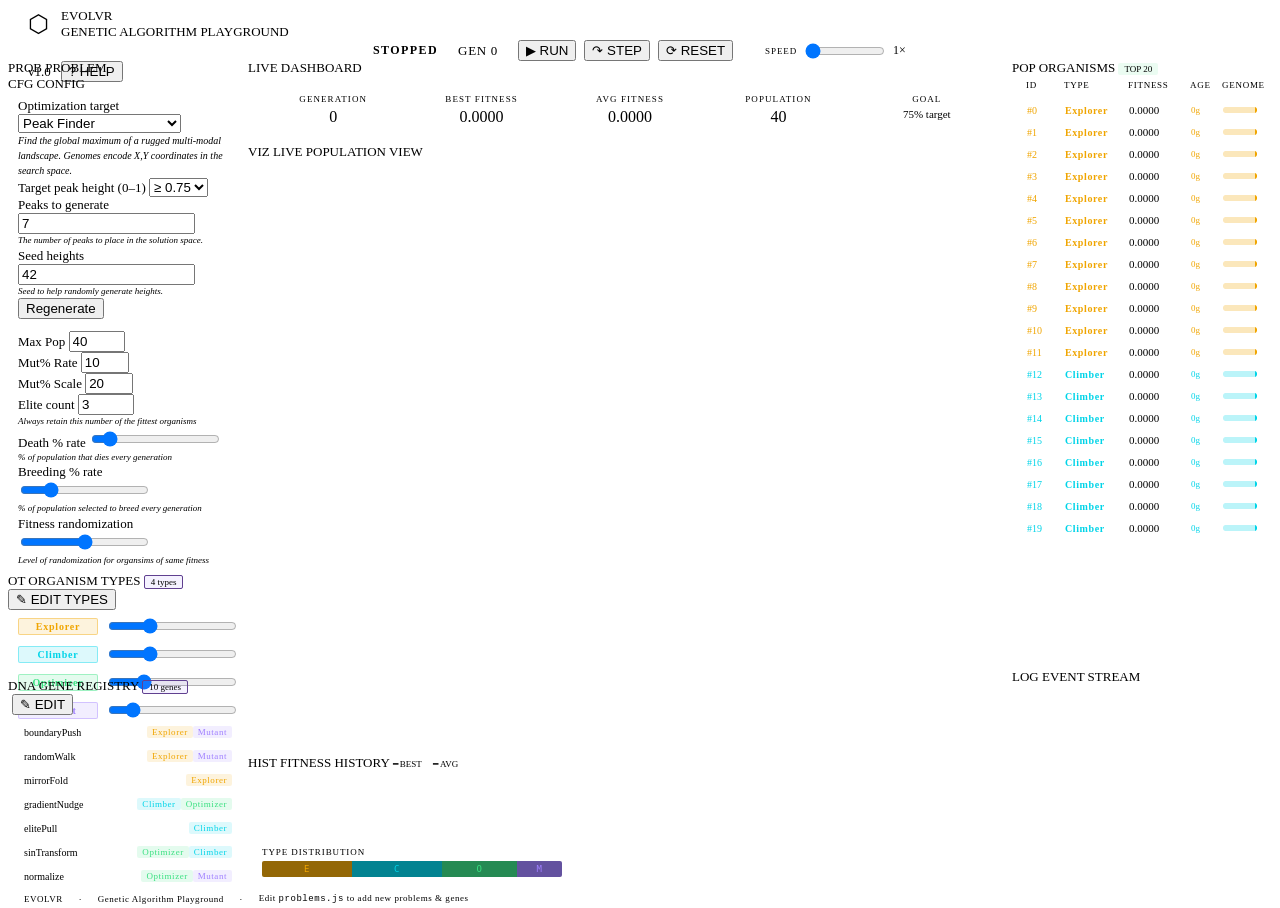
<file: index.html>
<!DOCTYPE html>
<!--
-- Copyright (c) 2026 Terry Packer.
--
-- This file is part of Terry Packer's Work.
-- See www.terrypacker.com for further info.
--
-- Licensed under the Apache License, Version 2.0 (the "License");
-- you may not use this file except in compliance with the License.
-- You may obtain a copy of the License at
--
--     http://www.apache.org/licenses/LICENSE-2.0
--
-- Unless required by applicable law or agreed to in writing, software
-- distributed under the License is distributed on an "AS IS" BASIS,
-- WITHOUT WARRANTIES OR CONDITIONS OF ANY KIND, either express or implied.
-- See the License for the specific language governing permissions and
-- limitations under the License.
-->
<html lang="en" class="scanlines">
<head>
  <meta charset="UTF-8">
  <meta name="viewport" content="width=device-width, initial-scale=1.0">
  <title>EVOLVR — Genetic Algorithm Playground</title>

  <!-- CSS load order: base → theme → page -->
  <link rel="stylesheet" href="https://terrypacker.com/assets/css/base.css">
  <link rel="stylesheet" href="https://terrypacker.com/assets/css/theme-amber.css">
  <link rel="stylesheet" href="./assets/css/evo-sim.css">
  <link rel="stylesheet" href="./assets/css/modals.css">
  <link rel="stylesheet" href="./assets/css/help.css">
</head>
<body>
<div id="app">

  <!-- ══ HEADER ══════════════════════════════════════════════ -->
  <header id="header">
    <div class="header-left">
      <div class="logo-mark">⬡</div>
      <div>
        <div class="app-title">EVOLVR</div>
        <div class="app-subtitle">GENETIC ALGORITHM PLAYGROUND</div>
      </div>
    </div>

    <div class="header-center">
      <div class="sim-status-row">
        <div class="status-dot stopped" id="statusDot"></div>
        <span id="simStatus">STOPPED</span>
      </div>
      <span class="sim-gen-display" id="simGen">GEN 0</span>

      <div class="time-controls">
        <button class="btn btn-primary" id="btnStart">▶ RUN</button>
        <button class="btn" id="btnStep">↷ STEP</button>
        <button class="btn btn-warn btn-sm" id="btnReset">⟳ RESET</button>
      </div>

      <div class="speed-wrap">
        <span class="lbl">SPEED</span>
        <input type="range" id="speedRange" min="1" max="20" value="1">
        <span class="val" id="speedVal">1×</span>
      </div>
    </div>

    <div style="display:flex;align-items:center;gap:10px">
      <span class="panel-tag">v1.0</span>
      <button class="btn btn-sm" id="btnHelp" title="Open help documentation">? HELP</button>
    </div>
  </header>

  <!-- ══ MAIN GRID ════════════════════════════════════════════ -->
  <div id="mainGrid">

    <!-- ── LEFT COLUMN: config ────────────────────────────── -->
    <div class="left-col">
      <div class="tab">
        <div id="problemTabHeader" class="panel-header tab-header active">
          <span class="panel-tag">PROB</span>
          <span class="panel-title">PROBLEM</span>
        </div>
        <div id="problemSettingsTabHeader" class="panel-header tab-header">
          <span class="panel-tag">CFG</span>
          <span class="panel-title">CONFIG</span>
        </div>
      </div>
      <div id="problemTab" class="tab-content" style="display:block">
        <!-- Problem Selection -->
        <div class="panel problem-panel">
          <div class="field-row">
            <div class="field-group">
              <label>Optimization target</label>
              <select class="field-select" id="problemSel"></select>
              <div class="problem-desc" id="problemDesc"></div>
            </div>
          </div>
          <div class="field-row">
            <div class="field-group">
              <label id="goalLabel">Goal</label>
              <select class="field-select" id="goalSel"></select>
            </div>
          </div>
          <div class="field-row"  id="problemSettings">
          </div>
          <div class="field-row">
            <div class="field-group">
              <button class="btn" id="problemRegenerateButton">Regenerate</button>
              </div>
          </div>
        </div>
      </div>
      <div id="problemSettingsTab" class="tab-content">
        <!-- Population Config -->
        <div class="panel problem-panel">
          <div class="field-row">
            <div class="field-group">
              <label>Max Pop</label>
              <input type="number" id="maxPopInput" value="40" min="10" max="200">
            </div>
            <div class="field-group">
              <label>Mut% Rate</label>
              <input type="number" id="mutRateInput" value="10" min="1" max="50">
            </div>
            <div class="field-group">
              <label>Mut% Scale</label>
              <input type="number" id="mutScaleInput" value="20" min="1" max="80">
            </div>
          </div>
          <div class="field-row">
            <div class="field-group">
              <label>Elite count</label>
              <input type="number" id="eliteCountInput" value="3" min="0" max="200">
              <div class="gene-pool-note">Always retain this number of the fittest organisms</div>
            </div>
          </div>
          <div class="field-row">
            <div class="field-group">
              <label>Death % rate</label>
              <input type="range" id="deathRateInput" value="10" min="0" max="100" step="0.1">
              <span class="field-slider-value" id="deathRateText"></span>
              <div class="gene-pool-note">% of population that dies every generation</div>
            </div>
          </div>
          <div class="field-row">
            <div class="field-group">
              <label>Breeding % rate</label>
              <input type="range" id="breedingChanceInput" value="20" min="0" max="100" step="0.1">
              <span class="field-slider-value" id="breedingChanceText"></span>
              <div class="gene-pool-note">% of population selected to breed every generation</div>
            </div>
          </div>
          <div class="field-row">
            <div class="field-group">
              <label for="sameFitnessRandomnessInput">Fitness randomization</label>
              <input type="range" id="sameFitnessRandomnessInput" value="50" min="0" max="100" step="0.1">
              <span class="field-slider-value" id="sameFitnessRandomnessText"></span>
              <div class="gene-pool-note">Level of randomization for organsims of same fitness</div>
            </div>
          </div>
        </div>
      </div>

      <!-- Organism Types -->
      <div class="panel" style="flex:0.5;min-height:0">
        <div class="panel-header">
          <span class="panel-tag">OT</span>
          <span class="panel-title">ORGANISM TYPES</span>
          <span class="badge-purple" id="organismTypesBadge">4 types</span>
          <button class="btn btn-xs" id="btnEditTypes">✎ EDIT TYPES</button>
        </div>
        <div class="organism-type-weights" id="typeWeightControls"></div>
      </div>

      <!-- Gene Registry -->
      <div class="panel" style="flex:1;min-height:0">
        <div class="panel-header">
          <span class="panel-tag">DNA</span>
          <span class="panel-title">GENE REGISTRY</span>
          <span class="badge-purple" id="geneBadge">0 genes</span>
          <button class="btn btn-xs btn-ghost" id="btnEditGenes" style="margin-left:4px">✎ EDIT</button>
        </div>
        <div class="gene-list" id="geneList" style="overflow-y:auto;flex:1"></div>
      </div>

    </div>

    <!-- ── CENTER COLUMN: viz + charts ──────────────────────── -->
    <div class="center-col">
      <!-- Dashboard cards -->
      <div class="panel" style="flex-shrink:0">
        <div class="panel-header">
          <span class="panel-tag">LIVE</span>
          <span class="panel-title">DASHBOARD</span>
        </div>
        <div class="dash-cards">
          <div class="dash-card">
            <div class="dc-label">Generation</div>
            <div class="dc-value" id="cardGen">0</div>
          </div>
          <div class="dash-card">
            <div class="dc-label">Best Fitness</div>
            <div class="dc-value" id="cardBest">—</div>
          </div>
          <div class="dash-card">
            <div class="dc-label">Avg Fitness</div>
            <div class="dc-value" id="cardAvg">—</div>
          </div>
          <div class="dash-card">
            <div class="dc-label">Population</div>
            <div class="dc-value" id="cardPop">0</div>
          </div>
          <div class="dash-card dc-goal">
            <div class="dc-label">Goal</div>
            <div class="dc-value" id="cardGoalHit">—</div>
          </div>
        </div>
      </div>

      <!-- Visualization canvas -->
      <div class="panel" style="flex:1;min-height:0">
        <div class="panel-header">
          <span class="panel-tag">VIZ</span>
          <span class="panel-title">LIVE POPULATION VIEW</span>
        </div>
        <div class="viz-wrap" style="flex:1;margin:10px;border-radius:4px;overflow:hidden">
          <canvas id="vizCanvas"></canvas>
          <div class="viz-overlay" id="vizOverlay"></div>
        </div>
      </div>

      <!-- Mini charts -->
      <div class="panel" style="flex-shrink:0">
        <div class="panel-header">
          <span class="panel-tag">HIST</span>
          <span class="panel-title">FITNESS HISTORY</span>
          <span style="margin-left:auto;font-family:var(--font-mono);font-size:9px;color:var(--amber-dim)">━ BEST</span>
          <span style="margin-left:8px;font-family:var(--font-mono);font-size:9px;color:var(--text-muted)">━ AVG</span>
        </div>
        <div class="mini-chart-wrap">
          <canvas id="fitnessChart" height="60" style="height:60px"></canvas>
        </div>
        <div style="padding:0 14px 8px">
          <div class="mini-chart-label">
            <span>TYPE DISTRIBUTION</span>
          </div>
          <canvas id="typeChart" height="16" style="height:16px;border-radius:2px"></canvas>
        </div>
      </div>

    </div>

    <!-- ── RIGHT COLUMN: population + events ──────────────── -->
    <div class="right-col">

      <!-- Population list -->
      <div class="panel" style="flex:1;min-height:0">
        <div class="panel-header">
          <span class="panel-tag">POP</span>
          <span class="panel-title">ORGANISMS</span>
          <span class="badge-green" style="margin-left:auto" id="popBadge">TOP 20</span>
        </div>
        <div style="display:grid;grid-template-columns:34px 60px 58px 28px 1fr;gap:4px;padding:4px 14px;font-size:9px;color:var(--text-muted);letter-spacing:0.08em;text-transform:uppercase;border-bottom:1px solid var(--border)">
          <span>ID</span><span>TYPE</span><span>FITNESS</span><span>AGE</span><span>GENOME</span>
        </div>
        <div class="pop-list-wrap" id="popList"></div>
      </div>

      <!-- Event log -->
      <div class="panel" style="flex:0 0 220px;min-height:0">
        <div class="panel-header">
          <span class="panel-tag">LOG</span>
          <span class="panel-title">EVENT STREAM</span>
        </div>
        <div class="event-log-wrap" id="eventLog"></div>
      </div>

    </div>
  </div>

  <!-- ══ STATUS BAR ══════════════════════════════════════════ -->
  <div id="statusBar">
    <span>EVOLVR</span>
    <span>·</span>
    <span>Genetic Algorithm Playground</span>
    <span>·</span>
    <span>Edit <code>problems.js</code> to add new problems &amp; genes</span>
  </div>

</div>

<!-- ES module entry point -->
<script type="module" src="./assets/js/app.js"></script>

<!-- Post-init: update gene badge count -->
<script type="module">
  import { GeneRegistry } from './assets/js/genes.js';
  import './assets/js/problems.js'; // trigger gene registration
  window.addEventListener('DOMContentLoaded', () => {
    const badge = document.getElementById('geneBadge');
    if (badge) setTimeout(() => {
      badge.textContent = GeneRegistry.all().length + ' genes';
    }, 100);
  });
</script>
</body>
</html>
</file>
<file: assets/css/evo-sim.css>
/*
Copyright (c) 2026 Terry Packer.

This file is part of Terry Packer's Work.
See www.terrypacker.com for further info.

Licensed under the Apache License, Version 2.0 (the "License");
you may not use this file except in compliance with the License.
You may obtain a copy of the License at

    http://www.apache.org/licenses/LICENSE-2.0

Unless required by applicable law or agreed to in writing, software
distributed under the License is distributed on an "AS IS" BASIS,
WITHOUT WARRANTIES OR CONDITIONS OF ANY KIND, either express or implied.
See the License for the specific language governing permissions and
limitations under the License.
*/

/* =============================================================
   EVO-SIM.CSS  —  Evolutionary Simulation Page Styles
   Load order: base.css → theme-amber.css → evo-sim.css
   ============================================================= */

/* ── APP SHELL ── */
html, body { height: 100%; overflow: hidden; font-size: 13px; }
#app {
  display: flex;
  flex-direction: column;
  height: 100vh;
  overflow: hidden;
}

/* ── HEADER ── */
#header { padding: 0 20px; height: 52px; }
.header-left { display: flex; align-items: center; gap: 12px; }
.logo-mark { font-size: 24px; filter: drop-shadow(0 0 8px var(--amber)); }

.header-center {
  display: flex;
  align-items: center;
  gap: 20px;
  flex: 1;
  justify-content: center;
}

.sim-status-row {
  display: flex;
  align-items: center;
  gap: 8px;
  font-family: var(--font-head);
  font-size: 12px;
  font-weight: 600;
  letter-spacing: 0.12em;
  color: var(--text-dim);
}

.sim-gen-display {
  font-family: var(--font-mono);
  font-size: 13px;
  color: var(--amber);
  letter-spacing: 0.05em;
}

.time-controls { display: flex; align-items: center; gap: 8px; }

.speed-wrap {
  display: flex;
  align-items: center;
  gap: 6px;
  padding-left: 12px;
  border-left: 1px solid var(--border);
}
.speed-wrap .lbl { font-size: 9px; color: var(--text-muted); letter-spacing: 0.1em; text-transform: uppercase; }
.speed-wrap input[type=range] { width: 80px; }
.speed-wrap .val { font-family: var(--font-mono); font-size: 12px; color: var(--amber); min-width: 22px; }

/* ── MAIN GRID ── */
#mainGrid {
  display: grid;
  grid-template-columns: 240px 1fr 260px;
  grid-template-rows: 1fr;
  gap: var(--panel-gap);
  padding: var(--panel-gap);
  flex: 1;
  overflow: hidden;
  min-height: 0;
}

/* ── LEFT COL ── */
.left-col {
  display: flex;
  flex-direction: column;
  gap: var(--panel-gap);
  overflow-y: auto;
  min-height: 0;
}

/* ── CENTER COL ── */
.center-col {
  display: flex;
  flex-direction: column;
  gap: var(--panel-gap);
  overflow: hidden;
  min-height: 0;
}

/* ── RIGHT COL ── */
.right-col {
  display: flex;
  flex-direction: column;
  gap: var(--panel-gap);
  overflow-y: auto;
  min-height: 0;
}

/* ── DASHBOARD CARDS ── */
.dash-cards {
  display: grid;
  grid-template-columns: repeat(5, 1fr);
  gap: 6px;
  padding: 10px 14px;
}

.dash-card {
  background: var(--bg-panel2);
  border: 1px solid var(--border);
  border-radius: var(--radius);
  padding: 8px 10px;
  text-align: center;
}

.dash-card .dc-label {
  font-size: 9px;
  color: var(--text-muted);
  letter-spacing: 0.12em;
  text-transform: uppercase;
  margin-bottom: 4px;
}

.dash-card .dc-value {
  font-family: var(--font-mono);
  font-size: 16px;
  color: var(--amber);
  line-height: 1.1;
}

.dash-card.dc-goal .dc-value { font-size: 11px; }
.dc-goal:hover {
  background: var(--bg-panel);
  cursor: pointer; /* Change mouse cursor */
}

/* ── VIZ CANVAS ── */
.viz-wrap {
  flex: 1;
  position: relative;
  background: #080b10;
  border: 1px solid var(--border);
  border-radius: 4px;
  overflow: hidden;
  min-height: 0;
}
.viz-wrap canvas {
  display: block;
  width: 100%;
  height: 100%;
  position: absolute;
  inset: 0;
}

.viz-overlay {
  position: absolute;
  top: 8px;
  left: 8px;
  font-family: var(--font-mono);
  font-size: 9px;
  color: var(--text-muted);
  letter-spacing: 0.08em;
  pointer-events: none;
}

/* ── MINI CHARTS ── */
.mini-chart-wrap {
  padding: 8px 14px;
}
.mini-chart-label {
  font-size: 9px;
  color: var(--text-muted);
  letter-spacing: 0.1em;
  text-transform: uppercase;
  margin-bottom: 4px;
  display: flex;
  justify-content: space-between;
}
.mini-chart-label span { color: var(--text-muted); }
.mini-chart-wrap canvas {
  display: block;
  width: 100%;
  border-radius: 2px;
  border: 1px solid var(--border);
}

/* ── POPULATION LIST ── */
.pop-list-wrap {
  flex: 1;
  overflow-y: auto;
  padding: 6px 10px;
}

.pop-row {
  display: grid;
  grid-template-columns: 34px 60px 58px 28px 1fr;
  gap: 4px;
  align-items: center;
  padding: 3px 4px;
  margin-bottom: 2px;
  border-radius: 2px;
  border: 1px solid transparent;
  font-size: 11px;
}
.pop-row:hover { background: var(--bg-panel2); }
.pop-row-best { border-color: var(--amber-dim) !important; background: var(--amber-glow) !important; }

.pop-id      { font-family: var(--font-mono); font-size: 10px; }
.pop-type    { font-family: var(--font-head); font-weight: 600; font-size: 10px; letter-spacing: 0.06em; }
.pop-fitness { font-family: var(--font-mono); font-size: 11px; color: var(--text-primary); }
.pop-age     { font-family: var(--font-mono); font-size: 9px; color: var(--text-muted); }

.pop-genome-bar {
  height: 6px;
  background: var(--border);
  border-radius: 2px;
  overflow: hidden;
}
.pop-genome-fill { height: 100%; border-radius: 2px; }

.pop-fitness-bar {
  height: 6px;
  background: var(--border);
  border-radius: 2px;
  overflow: hidden;
}
.pop-fitness-fill { height: 100%; border-radius: 2px; }

/* ── EVENT LOG ── */
.event-log-wrap {
  flex: 1;
  overflow-y: auto;
  padding: 8px 12px;
}

.log-entry {
  font-family: var(--font-mono);
  font-size: 10px;
  color: var(--text-muted);
  padding: 2px 0;
  border-bottom: 1px solid var(--border);
  line-height: 1.5;
}
.log-gen {
  color: var(--amber-dim);
  margin-right: 6px;
}

/* ── PROBLEM SELECTOR ── */
.problem-panel {
  padding: 6px 10px;
  overflow-y: auto;
  flex: 1
}
.problem-wrap { padding: 10px 14px; }
.problem-desc {
  font-size: 10px;
  color: var(--text-muted);
  line-height: 1.5;
  font-style: italic;
}

/* ── TYPE WEIGHTS ── */
.type-weight-row {
  display: flex;
  align-items: center;
  gap: 8px;
  margin-bottom: 8px;
}

.type-pill {
  font-family: var(--font-head);
  font-size: 10px;
  font-weight: 600;
  letter-spacing: 0.08em;
  padding: 2px 8px;
  border-radius: 2px;
  border: 1px solid;
  white-space: nowrap;
  min-width: 62px;
  text-align: center;
}

.type-weight-range { flex: 1; }

.type-weight-val {
  font-family: var(--font-mono);
  font-size: 11px;
  color: var(--text-dim);
  min-width: 26px;
  text-align: right;
}
/* ── ORGANISM TYPES PANEL ── */
.organism-type-weights {
  padding: 6px 10px;
  overflow-y: auto;
  flex: 1
}

/* ── GENE PANEL ── */
.gene-list { padding: 6px 10px; }
  .gene-row {
    padding: 5px 6px;
    margin-bottom: 2px;
    background: var(--bg-panel2);
    border: 1px solid var(--border);
    border-radius: 2px;
    font-size: 10px;
  }
  .gene-row:hover {
    background: var(--amber-dim);
    cursor: pointer; /* Change mouse cursor */
  }
  .gene-row-top {
    display: flex;
    justify-content: space-between;
    align-items: center;
  }
  .gene-row-desc {
    font-size: 9px;
    color: var(--text-muted);
    line-height: 1.5;
    margin-top: 3px;
    font-style: italic;
  }
  .gene-name  { font-family: var(--font-mono); color: var(--text-primary); }
  .gene-types {
    font-size: 9px;
    color: var(--text-muted);
    font-family: var(--font-head);
    letter-spacing: 0.06em;
    overflow-x: auto;
    padding-left: 5px;
  }

  /* ── PANEL BADGE VARIANT ── */
  .badge-green {
    font-family: var(--font-mono);
    font-size: 9px;
    color: var(--green);
    background: rgba(57, 224, 128, 0.1);
    border: 1px solid var(--green-dim);
    padding: 1px 6px;
    border-radius: 2px;
  }
  .badge-purple {
    font-family: var(--font-mono);
    font-size: 9px;
    color: var(--purple);
    background: rgba(160, 128, 255, 0.1);
    border: 1px solid #604090;
    padding: 1px 6px;
    border-radius: 2px;
  }

  /* ── SCROLLBARS IN PANELS ── */
  .left-col::-webkit-scrollbar,
  .right-col::-webkit-scrollbar,
  .pop-list-wrap::-webkit-scrollbar,
  .event-log-wrap::-webkit-scrollbar {
    width: 3px;
  }

  /* ── BOTTOM STATUS BAR ── */
  #statusBar {
    display: flex;
    align-items: center;
    gap: 16px;
    padding: 4px 16px;
    background: var(--bg-panel);
    border-top: 1px solid var(--border);
    font-family: var(--font-mono);
    font-size: 9px;
    color: var(--text-muted);
    letter-spacing: 0.06em;
    flex-shrink: 0;
  }
  #statusBar span { color: var(--text-dim); }
}
</file>
<file: assets/css/modals.css>
/*
Copyright (c) 2026 Terry Packer.

This file is part of Terry Packer's Work.
See www.terrypacker.com for further info.

Licensed under the Apache License, Version 2.0 (the "License");
you may not use this file except in compliance with the License.
You may obtain a copy of the License at

    http://www.apache.org/licenses/LICENSE-2.0

Unless required by applicable law or agreed to in writing, software
distributed under the License is distributed on an "AS IS" BASIS,
WITHOUT WARRANTIES OR CONDITIONS OF ANY KIND, either express or implied.
See the License for the specific language governing permissions and
limitations under the License.
*/

/* =============================================================
   MODALS.CSS  —  Organism Type Editor & Gene Editor
   Load after evo-sim.css
   ============================================================= */

/* ── OVERLAY ── */
.modal-overlay {
  position: fixed;
  inset: 0;
  z-index: 1000;
  background: rgba(0, 0, 0, 0.75);
  display: flex;
  align-items: center;
  justify-content: center;
  padding: 20px;
  opacity: 0;
  transition: opacity 0.18s ease;
  backdrop-filter: blur(3px);
}
.modal-overlay.modal-visible { opacity: 1; }

/* ── BOX ── */
.modal-box {
  background: var(--bg-panel);
  border: 1px solid var(--border-hi);
  border-radius: 6px;
  width: 100%;
  max-width: 640px;
  max-height: 90vh;
  display: flex;
  flex-direction: column;
  box-shadow: 0 24px 80px rgba(0,0,0,0.8), 0 0 0 1px var(--amber-dim) inset;
  transform: translateY(8px);
  transition: transform 0.18s ease;
  overflow: hidden;
}
.modal-overlay.modal-visible .modal-box { transform: translateY(0); }

/* ── MODAL HEADER ── */
.modal-header {
  display: flex;
  align-items: center;
  gap: 10px;
  padding: 10px 16px;
  background: var(--bg-panel2);
  border-bottom: 1px solid var(--border);
  flex-shrink: 0;
}
.modal-title {
  font-family: var(--font-head);
  font-weight: 700;
  font-size: 14px;
  letter-spacing: 0.14em;
  color: var(--text-primary);
  flex: 1;
}
.modal-close {
  width: 26px; height: 26px;
  display: flex; align-items: center; justify-content: center;
  padding: 0;
  font-size: 13px;
  color: var(--text-muted);
  border-color: transparent;
}
.modal-close:hover { color: var(--red); border-color: var(--red-dim); }

/* ── MODAL BODY ── */
.modal-body {
  flex: 1;
  overflow-y: auto;
  padding: 0;
}
.modal-body::-webkit-scrollbar { width: 4px; }

/* ── MODAL FOOTER ── */
.modal-footer {
  display: flex;
  align-items: center;
  gap: 8px;
  padding: 10px 16px;
  background: var(--bg-panel2);
  border-top: 1px solid var(--border);
  flex-shrink: 0;
}
.modal-footer .btn:first-child:not(:last-child):not(.btn-warn) { margin-right: auto; }
.modal-footer .btn-warn { margin-right: auto; }

/* ── FORM LAYOUT ── */
.modal-form { padding: 16px; display: flex; flex-direction: column; gap: 14px; }

/* ── COLOUR PALETTE ── */
.color-palette {
  display: flex;
  flex-wrap: wrap;
  gap: 5px;
  margin-bottom: 2px;
}
.color-swatch {
  width: 22px; height: 22px;
  border-radius: 3px;
  border: 2px solid transparent;
  cursor: pointer;
  transition: transform 0.1s, border-color 0.1s;
  flex-shrink: 0;
}
.color-swatch:hover         { transform: scale(1.2); }
.color-swatch.color-swatch-sel {
  border-color: white;
  transform: scale(1.15);
  box-shadow: 0 0 8px currentColor;
}
.color-preview {
  width: 28px; height: 28px;
  border-radius: 3px;
  border: 1px solid var(--border-hi);
  flex-shrink: 0;
}

/* ── GENE CHIP GRID ── */
.gene-chip-grid {
  display: flex;
  flex-wrap: wrap;
  gap: 5px;
  margin-top: 5px;
}
.gene-chip {
  display: flex;
  align-items: center;
  gap: 5px;
  padding: 3px 9px;
  border-radius: 3px;
  border: 1px solid var(--border-hi);
  background: var(--bg-input);
  cursor: pointer;
  transition: all 0.12s;
  user-select: none;
}
.gene-chip:hover { border-color: var(--amber-dim); background: var(--bg-panel2); }
.gene-chip-name  { font-family: var(--font-mono); font-size: 11px; color: var(--text-dim); }
.gene-chip-check { font-size: 10px; color: var(--amber); opacity: 0; transition: opacity 0.12s; }

.gene-chip.gene-chip-on {
  background: var(--amber-glow);
  border-color: var(--amber-dim);
}
.gene-chip.gene-chip-on .gene-chip-name  { color: var(--amber); }
.gene-chip.gene-chip-on .gene-chip-check { opacity: 1; }

/* Type chips in gene editor (coloured) */
.type-chip { font-family: var(--font-head); font-size: 11px; font-weight: 600; letter-spacing: 0.06em; }
.type-chip .gene-chip-name { font-family: var(--font-head); font-size: 11px; }
.type-chip .gene-chip-check { color: inherit; }

/* ── GENE SELECTOR COUNT BADGE ── */
.gene-sel-count {
  font-family: var(--font-mono);
  font-size: 9px;
  color: var(--amber);
  background: var(--amber-glow);
  border: 1px solid var(--amber-dim);
  padding: 1px 6px;
  border-radius: 2px;
  margin-left: 8px;
  vertical-align: middle;
}

.gene-pool-note {
  font-size: 9px;
  color: var(--text-muted);
  font-style: italic;
  line-height: 1.5;
}

/* ── CODE EDITOR (gene function) ── */
.code-editor {
  width: 100%;
  background: #060910;
  border: 1px solid var(--border-hi);
  border-radius: var(--radius);
  color: #abb2c0;
  font-family: var(--font-mono);
  font-size: 11.5px;
  line-height: 1.6;
  padding: 10px 12px;
  resize: vertical;
  outline: none;
  tab-size: 2;
  min-height: 160px;
}
.code-editor:focus { border-color: var(--amber-dim); }
.code-error {
  font-family: var(--font-mono);
  font-size: 11px;
  color: var(--red);
  margin-top: 4px;
  min-height: 14px;
  line-height: 1.4;
}

/* ── GENE TEST OUTPUT ── */
.gene-test-result {
  margin-top: 8px;
  background: #060910;
  border: 1px solid var(--border);
  border-radius: var(--radius);
  padding: 8px 10px;
  font-family: var(--font-mono);
  font-size: 10.5px;
  line-height: 1.8;
}
.test-in  { color: var(--text-muted); }
.test-out { color: var(--green); }

/* ── ORGANISM TYPE LIST (in list modal) ── */
.type-list-row {
  display: flex;
  align-items: flex-start;
  gap: 12px;
  padding: 10px 16px;
  border-bottom: 1px solid var(--border);
  transition: background 0.12s;
}
.type-list-row:hover   { background: var(--bg-panel2); }
.type-list-row:last-child { border-bottom: none; }

.type-list-swatch {
  width: 44px; height: 44px;
  border-radius: 4px;
  border: 1px solid;
  display: flex; align-items: center; justify-content: center;
  flex-shrink: 0;
}
.type-list-info { flex: 1; min-width: 0; }
.type-list-name {
  font-family: var(--font-head);
  font-weight: 700;
  font-size: 13px;
  letter-spacing: 0.1em;
  margin-bottom: 2px;
}
.type-list-desc {
  font-size: 10px;
  color: var(--text-muted);
  margin-bottom: 4px;
  line-height: 1.4;
}
.type-list-meta {
  display: flex;
  gap: 10px;
  font-family: var(--font-mono);
  font-size: 9px;
  color: var(--text-muted);
  margin-bottom: 4px;
}
.type-gene-tags {
  display: flex;
  flex-wrap: wrap;
  gap: 3px;
}
.type-list-edit {
  flex-shrink: 0;
  align-self: center;
}

/* ── GENE LIST (in list modal) ── */
.gene-list-row {
  display: flex;
  align-items: center;
  gap: 10px;
  padding: 8px 16px;
  border-bottom: 1px solid var(--border);
  transition: background 0.12s;
}
.gene-list-row:hover { background: var(--bg-panel2); }
.gene-list-row:last-child { border-bottom: none; }

.gene-list-info { flex: 1; min-width: 0; }
.gene-list-name {
  font-family: var(--font-mono);
  font-size: 12px;
  color: var(--text-primary);
  margin-bottom: 3px;
}
.gene-type-tags { display: flex; flex-wrap: wrap; gap: 3px; }
.gene-list-edit { flex-shrink: 0; }

/* ── SHARED MINI TAG ── */
.gene-mini-tag {
  font-family: var(--font-head);
  font-size: 9px;
  letter-spacing: 0.06em;
  padding: 1px 5px;
  border-radius: 2px;
  border: 1px solid var(--border);
  color: var(--text-muted);
  background: var(--bg-panel2);
}

/* ── SHAKE ANIMATION (validation error) ── */
@keyframes modal-shake {
  0%,100% { transform: translateX(0); }
  20%     { transform: translateX(-6px); }
  40%     { transform: translateX(6px); }
  60%     { transform: translateX(-4px); }
  80%     { transform: translateX(4px); }
}
.modal-shake { animation: modal-shake 0.35s ease; }

/* ── WIDER BOX for gene editor (code textarea needs room) ── */
#geneModal .modal-box { max-width: 700px; }

/* ── SELECTED GENE COUNT IN FIELD LABEL ── */
.gene-sel-count { vertical-align: middle; }

/* ── MODAL STACK NAVIGATION ── */

/* The editor slides in from the right when pushed on top of a list modal */
.modal-overlay .modal-box {
  transition: transform 0.22s cubic-bezier(0.4, 0, 0.2, 1),
              opacity   0.22s ease;
}

/* List modal pushed behind: scale down slightly and shift left */
.modal-box.modal-box-behind {
  transform: translateX(-60px) scale(0.96);
  opacity: 0.45;
  pointer-events: none;  /* prevent interaction while obscured */
}

/* Editor modal enters from the right */
.modal-overlay:not(.modal-visible) .modal-box {
  transform: translateX(40px);
  opacity: 0;
}
.modal-overlay.modal-visible .modal-box {
  transform: translateX(0) scale(1);
  opacity: 1;
}

/* Ensure stacked overlays don't intercept clicks for the background one */
.modal-overlay {
  pointer-events: auto;
}

/* Give each layer a slightly different z so they stack correctly */
.modal-overlay:nth-of-type(1) { z-index: 1000; }
.modal-overlay:nth-of-type(2) { z-index: 1010; }
.modal-overlay:nth-of-type(3) { z-index: 1020; }

/* The backdrop of the top modal dims everything, including the list behind it.
   Use a semi-transparent background on all overlays so layering is visible. */
.modal-overlay {
  background: rgba(0, 0, 0, 0.55);
}

/* ── GENE LIST DESCRIPTION ── */
.gene-list-desc {
  font-size: 10px;
  color: var(--text-muted);
  line-height: 1.55;
  margin-top: 4px;
  font-style: italic;
  padding-right: 8px;
}
</file>
<file: assets/css/help.css>
/*
Copyright (c) 2026 Terry Packer.

This file is part of Terry Packer's Work.
See www.terrypacker.com for further info.

Licensed under the Apache License, Version 2.0 (the "License");
you may not use this file except in compliance with the License.
You may obtain a copy of the License at

    http://www.apache.org/licenses/LICENSE-2.0

Unless required by applicable law or agreed to in writing, software
distributed under the License is distributed on an "AS IS" BASIS,
WITHOUT WARRANTIES OR CONDITIONS OF ANY KIND, either express or implied.
See the License for the specific language governing permissions and
limitations under the License.
*/

/* =============================================================
   HELP.CSS  —  Help Modal Styles
   Load after modals.css
   ============================================================= */

/* ── HELP MODAL OVERLAY ── */
.help-modal {
  position: fixed;
  inset: 0;
  z-index: 1100;
  background: rgba(0, 0, 0, 0.82);
  display: flex;
  align-items: center;
  justify-content: center;
  padding: 20px;
  opacity: 0;
  transition: opacity 0.2s ease;
  backdrop-filter: blur(4px);
}
.help-modal.modal-visible { opacity: 1; }

/* ── HELP BOX ── */
.help-box {
  background: var(--bg-panel);
  border: 1px solid var(--border-hi);
  border-radius: 6px;
  width: 100%;
  max-width: 900px;
  height: 86vh;
  max-height: 780px;
  display: flex;
  flex-direction: column;
  box-shadow: 0 32px 100px rgba(0,0,0,0.9), 0 0 0 1px var(--amber-dim) inset;
  transform: translateY(12px);
  transition: transform 0.2s ease;
  overflow: hidden;
}
.help-modal.modal-visible .help-box { transform: translateY(0); }

/* ── HELP HEADER ── */
.help-header {
  display: flex;
  align-items: center;
  justify-content: space-between;
  padding: 12px 18px;
  background: var(--bg-panel2);
  border-bottom: 1px solid var(--border);
  flex-shrink: 0;
}

/* ── HELP BODY: sidebar + content ── */
.help-body {
  display: flex;
  flex: 1;
  min-height: 0;
  overflow: hidden;
}

/* ── SIDEBAR NAV ── */
.help-sidebar {
  width: 210px;
  flex-shrink: 0;
  background: var(--bg-panel2);
  border-right: 1px solid var(--border);
  overflow-y: auto;
  padding: 8px 0;
}
.help-sidebar::-webkit-scrollbar { width: 3px; }

.help-nav-item {
  display: flex;
  align-items: center;
  gap: 9px;
  padding: 8px 14px;
  cursor: pointer;
  transition: background 0.12s;
  border-left: 2px solid transparent;
  user-select: none;
}
.help-nav-item:hover { background: rgba(255,255,255,0.03); }
.help-nav-item.active {
  background: var(--amber-glow);
  border-left-color: var(--amber);
}
.help-nav-icon {
  font-size: 14px;
  width: 18px;
  text-align: center;
  flex-shrink: 0;
}
.help-nav-label {
  font-family: var(--font-head);
  font-size: 11px;
  font-weight: 600;
  letter-spacing: 0.06em;
  color: var(--text-dim);
  line-height: 1.3;
}
.help-nav-item.active .help-nav-label { color: var(--amber); }

/* ── CONTENT AREA ── */
.help-content {
  flex: 1;
  overflow-y: auto;
  min-width: 0;
}
.help-content::-webkit-scrollbar { width: 5px; }

/* ── PANES ── */
.help-pane { display: none; padding: 24px 28px 40px; }
.help-pane.active { display: block; }

.help-pane-header {
  display: flex;
  align-items: center;
  gap: 12px;
  padding-left: 12px;
  margin-bottom: 20px;
}
.help-pane-icon { font-size: 22px; }
.help-pane-title {
  font-family: var(--font-head);
  font-weight: 800;
  font-size: 18px;
  letter-spacing: 0.1em;
  color: var(--text-primary);
}

.help-pane-body { color: var(--text-dim); line-height: 1.7; font-size: 13px; }
.help-pane-body p { margin-bottom: 12px; }
.help-pane-body p:last-child { margin-bottom: 0; }
.help-pane-body strong { color: var(--text-primary); font-weight: 600; }
.help-pane-body em { color: var(--amber); font-style: normal; font-weight: 500; }
.help-pane-body code {
  font-family: var(--font-mono);
  font-size: 11px;
  color: var(--cyan);
  background: rgba(0, 212, 232, 0.08);
  border: 1px solid rgba(0, 212, 232, 0.15);
  padding: 1px 5px;
  border-radius: 2px;
}

/* ── SUBHEADINGS ── */
.help-subhead {
  font-family: var(--font-head);
  font-size: 12px;
  font-weight: 700;
  letter-spacing: 0.12em;
  text-transform: uppercase;
  color: var(--text-primary);
  margin: 20px 0 10px;
  padding-bottom: 5px;
  border-bottom: 1px solid var(--border);
}

/* ── CONCEPT GRID (intro) ── */
.help-concept-grid {
  display: grid;
  grid-template-columns: 1fr 1fr;
  gap: 10px;
  margin: 16px 0;
}
.help-concept {
  background: var(--bg-panel2);
  border: 1px solid var(--border);
  border-radius: 4px;
  padding: 12px 14px;
}
.help-concept-icon { font-size: 20px; margin-bottom: 6px; }
.help-concept-label {
  font-family: var(--font-head);
  font-size: 12px;
  font-weight: 700;
  letter-spacing: 0.1em;
  color: var(--text-primary);
  margin-bottom: 5px;
}
.help-concept-desc { font-size: 11.5px; color: var(--text-muted); line-height: 1.6; }

/* ── EVOLUTION FLOW DIAGRAM ── */
.help-flow {
  display: flex;
  align-items: center;
  justify-content: center;
  gap: 4px;
  margin: 18px 0;
  background: var(--bg-panel2);
  border: 1px solid var(--border);
  border-radius: 4px;
  padding: 14px 16px;
  overflow-x: auto;
}
.help-flow-step {
  font-family: var(--font-head);
  font-size: 11px;
  font-weight: 700;
  letter-spacing: 0.08em;
  color: var(--text-primary);
  text-align: center;
  background: var(--bg-input);
  border: 1px solid var(--border-hi);
  border-radius: 3px;
  padding: 8px 12px;
  white-space: nowrap;
  flex-shrink: 0;
}
.help-flow-step span {
  display: block;
  font-family: var(--font-body);
  font-size: 9px;
  font-weight: 400;
  color: var(--text-muted);
  letter-spacing: 0.04em;
  margin-top: 3px;
  text-transform: none;
}
.help-flow-arrow {
  color: var(--amber-dim);
  font-size: 16px;
  flex-shrink: 0;
  padding: 0 2px;
}

/* ── ITEM LIST (key-value style) ── */
.help-item-list { display: flex; flex-direction: column; gap: 10px; margin: 12px 0; }
.help-item {
  background: var(--bg-panel2);
  border: 1px solid var(--border);
  border-radius: 4px;
  padding: 10px 14px;
}
.help-item-head { margin-bottom: 6px; }
.help-item p { margin: 0; font-size: 12px; line-height: 1.65; }

/* ── HELP TAG (inline label) ── */
.help-tag {
  display: inline-block;
  font-family: var(--font-mono);
  font-size: 10px;
  color: var(--text-dim);
  background: var(--bg-input);
  border: 1px solid var(--border-hi);
  padding: 2px 8px;
  border-radius: 2px;
  letter-spacing: 0.06em;
}

/* ── TIP BOX ── */
.help-tip {
  display: flex;
  align-items: flex-start;
  gap: 10px;
  background: var(--amber-glow);
  border: 1px solid var(--amber-dim);
  border-radius: 4px;
  padding: 10px 14px;
  margin: 14px 0;
  font-size: 12px;
  color: var(--text-dim);
  line-height: 1.6;
}
.help-tip-icon { font-size: 15px; flex-shrink: 0; margin-top: 1px; }
.help-tip code { background: rgba(240,165,0,0.15); border-color: var(--amber-dim); color: var(--amber); }

/* ── PROBLEM CARDS ── */
.help-problem-grid { display: grid; grid-template-columns: 1fr 1fr; gap: 10px; margin: 14px 0; }
.help-problem-card {
  background: var(--bg-panel2);
  border: 1px solid var(--border);
  border-radius: 4px;
  padding: 12px 14px;
}
.help-problem-name {
  font-family: var(--font-head);
  font-size: 12px;
  font-weight: 700;
  letter-spacing: 0.1em;
  color: var(--amber);
  margin-bottom: 7px;
}
.help-problem-card p { font-size: 11.5px; margin-bottom: 8px; line-height: 1.6; }
.help-problem-tip {
  font-size: 10.5px;
  color: var(--cyan);
  border-top: 1px solid var(--border);
  padding-top: 7px;
  margin-top: 6px;
  font-style: italic;
}

/* ── FIELD GRID ── */
.help-field-grid { display: flex; flex-direction: column; gap: 6px; margin: 12px 0; }
.help-field {
  display: grid;
  grid-template-columns: 140px 1fr;
  gap: 10px;
  align-items: baseline;
  background: var(--bg-panel2);
  border: 1px solid var(--border);
  border-radius: 4px;
  padding: 8px 12px;
}
.help-field-name {
  font-family: var(--font-mono);
  font-size: 10.5px;
  color: var(--amber);
  font-weight: 600;
  flex-shrink: 0;
}
.help-field-desc { font-size: 11.5px; color: var(--text-muted); line-height: 1.6; }
.help-field-desc code { font-size: 10px; }

/* ── CODE BLOCKS ── */
.help-code-block {
  font-family: var(--font-mono);
  font-size: 11px;
  line-height: 1.7;
  background: #060910;
  border: 1px solid var(--border-hi);
  border-radius: 4px;
  padding: 10px 14px;
  margin: 8px 0;
  color: #abb2c0;
  overflow-x: auto;
  white-space: pre;
}
.hljs-comment { color: #4a5568; }
.hljs-kw      { color: var(--purple); }
.hljs-fn      { color: var(--cyan); }
.hljs-num     { color: var(--green); }
.hljs-op      { color: var(--amber); }
.hljs-str     { color: #e0a070; }

/* ── GENE TABLE ── */
.help-gene-table {
  border: 1px solid var(--border);
  border-radius: 4px;
  overflow: hidden;
  margin: 12px 0;
  font-size: 11.5px;
}
.help-gene-row {
  display: grid;
  grid-template-columns: 148px 140px 1fr;
  gap: 0;
  border-bottom: 1px solid var(--border);
  padding: 6px 10px;
  align-items: baseline;
  color: var(--text-muted);
  line-height: 1.5;
}
.help-gene-row:last-child { border-bottom: none; }
.help-gene-row.header {
  background: var(--bg-panel2);
  font-family: var(--font-head);
  font-size: 9px;
  font-weight: 700;
  letter-spacing: 0.1em;
  text-transform: uppercase;
  color: var(--text-muted);
}
.help-gene-row .mono {
  font-family: var(--font-mono);
  font-size: 10.5px;
  color: var(--cyan);
}

/* ── TIPS GRID ── */
.help-tip-grid { display: grid; grid-template-columns: 1fr 1fr; gap: 10px; margin: 14px 0; }
.help-tip-card {
  background: var(--bg-panel2);
  border: 1px solid var(--border);
  border-radius: 4px;
  padding: 12px 14px;
}
.help-tip-card-title {
  font-family: var(--font-head);
  font-size: 11px;
  font-weight: 700;
  letter-spacing: 0.08em;
  color: var(--amber);
  margin-bottom: 7px;
}
.help-tip-card p { font-size: 11.5px; margin: 0; line-height: 1.6; }
.help-tip-card code { font-size: 10px; }

/* ── MATH DISPLAY BLOCKS ── */
.help-math {
  font-family: var(--font-mono);
  font-size: 11px;
  line-height: 1.9;
  background: #060910;
  border: 1px solid var(--border-hi);
  border-left: 3px solid var(--cyan-dim);
  border-radius: 3px;
  padding: 10px 14px;
  margin: 10px 0;
  color: var(--cyan);
  white-space: pre;
}
</file>
